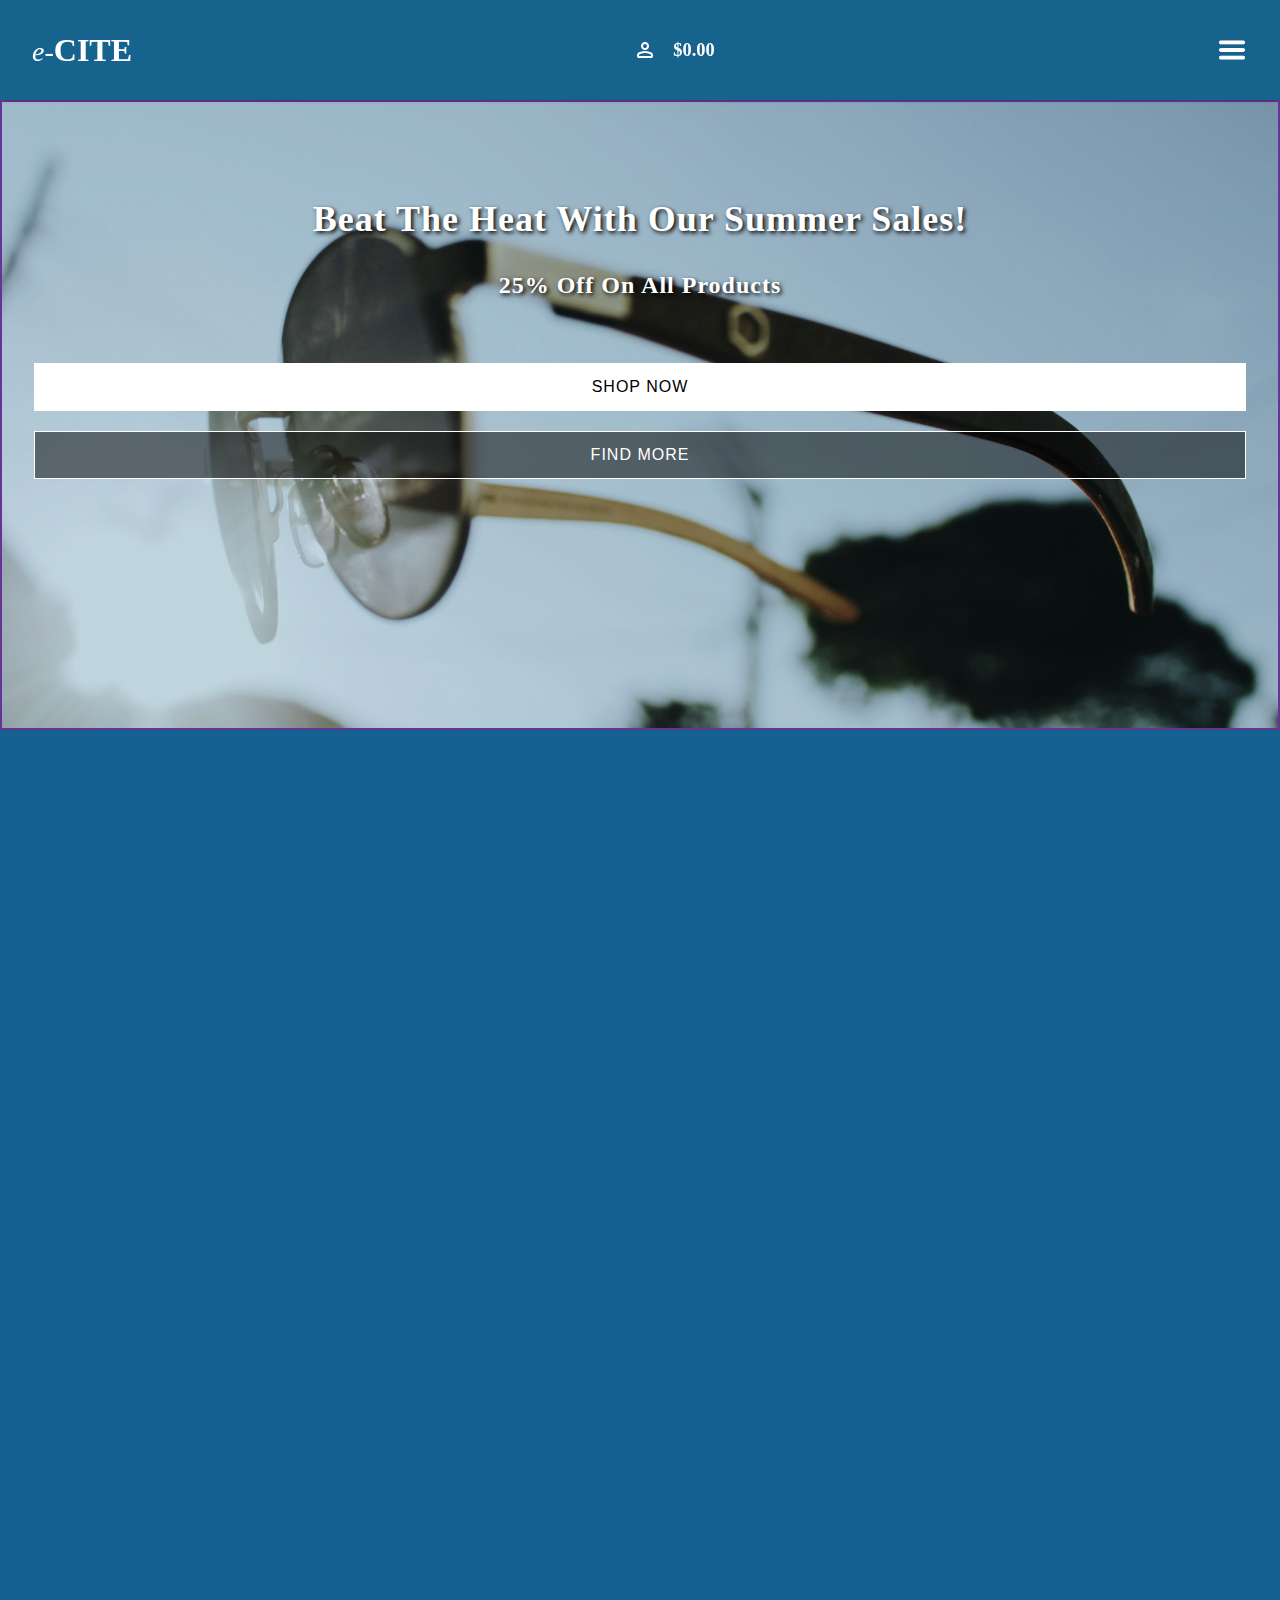
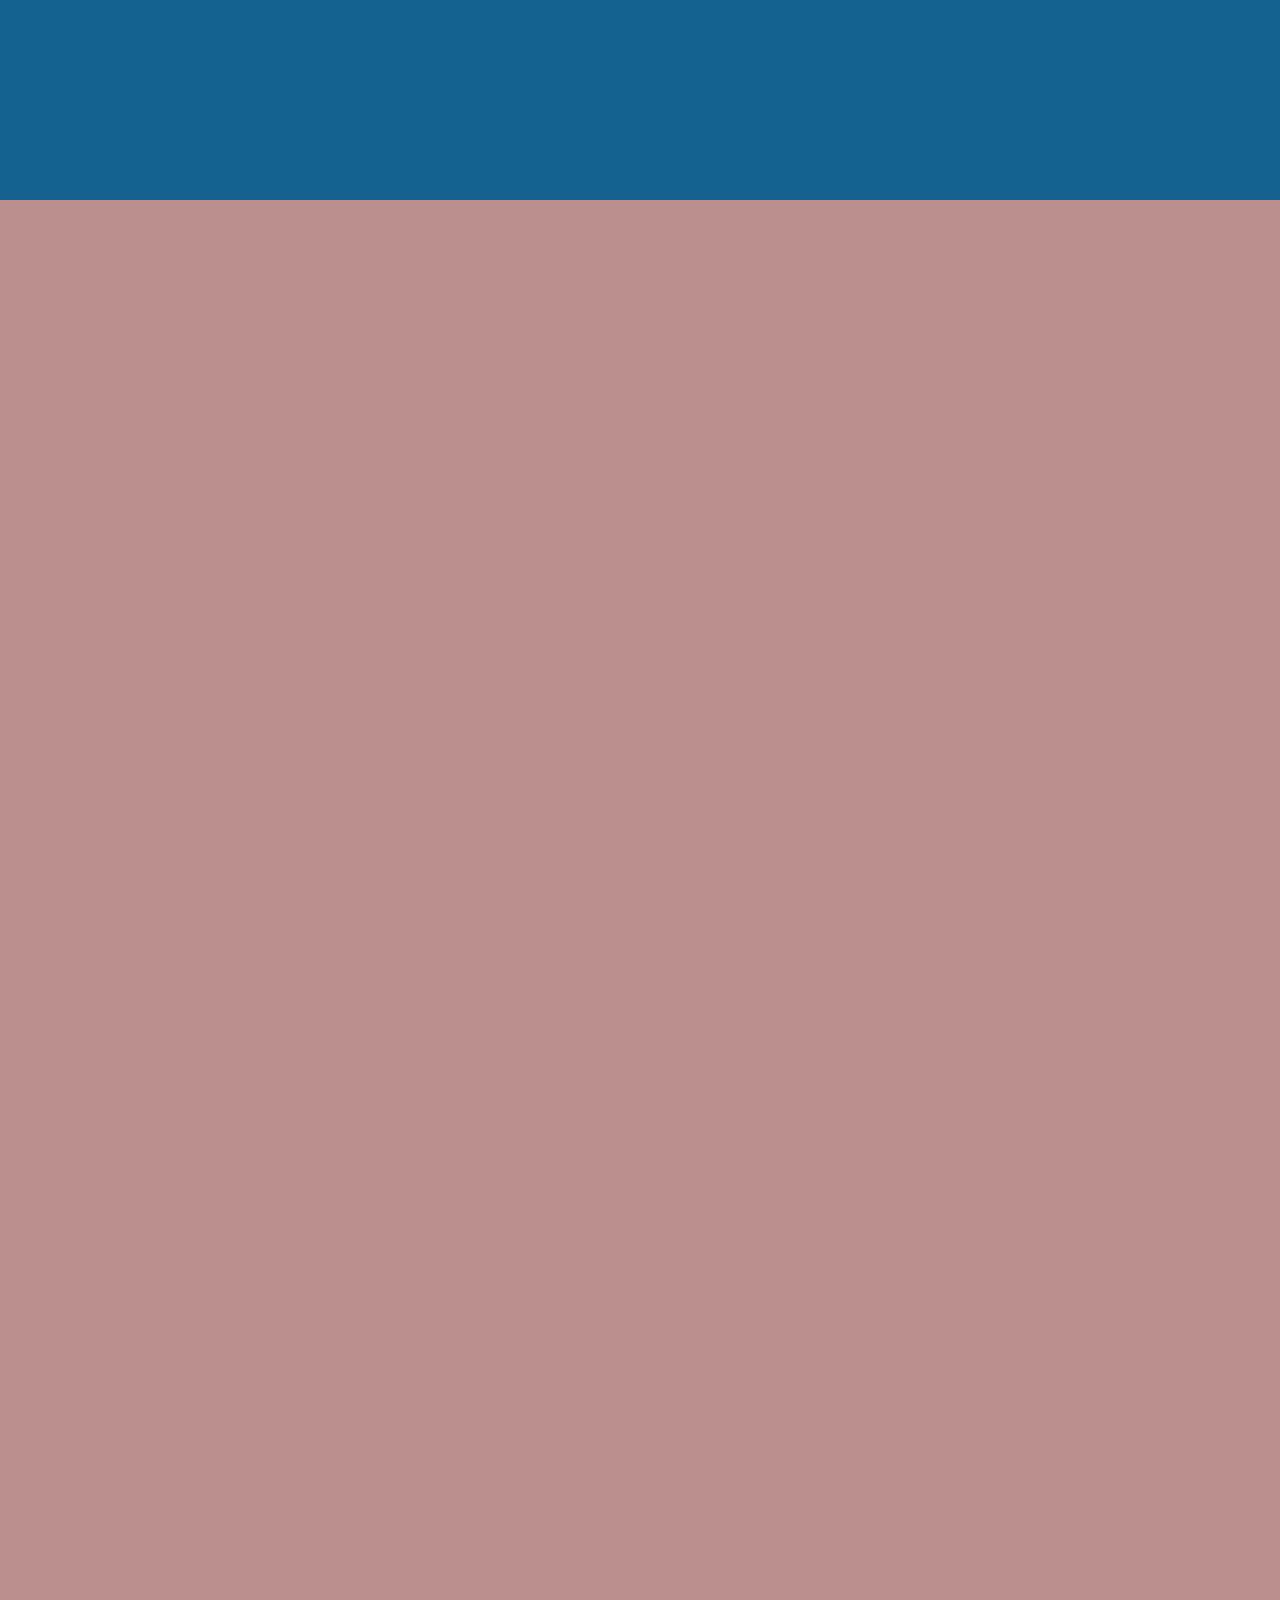
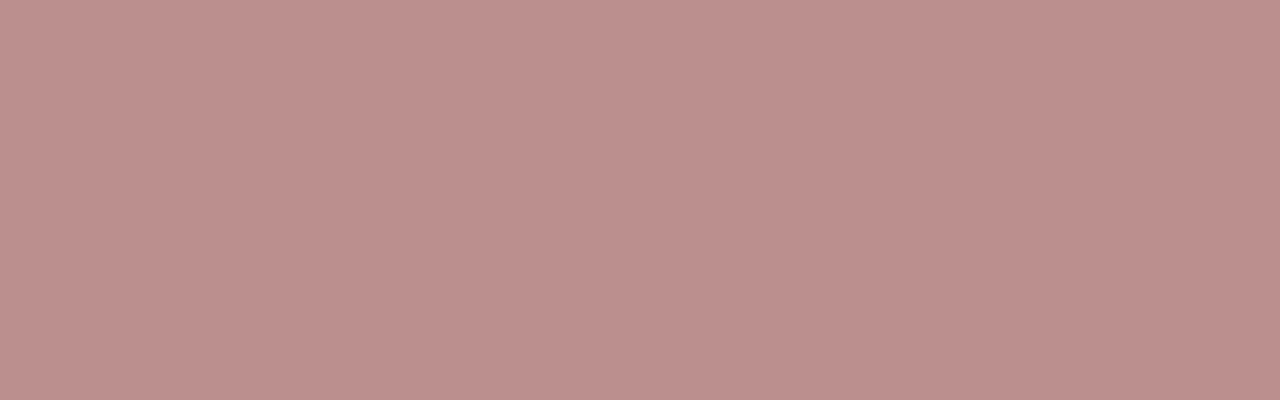
<file: index.html>
<!DOCTYPE html>
<html lang="en">
  <head>
    <meta charset="UTF-8" />
    <meta name="viewport" content="width=device-width, initial-scale=1.0" />
    <title>e-CITE</title>
    <link
      rel="stylesheet"
      href="https://fonts.googleapis.com/css2?family=Material+Symbols+Rounded:opsz,wght,FILL,GRAD@20..48,100..700,0..1,-50..200"
    />
    <link rel="stylesheet" href="./styles/index.css" />
    <script type="module" src="./js-files/index.js"></script>
  </head>
  <body>
    <main-header> </main-header>
    <main class="cls-wrapper">
      <section class="cls-sect-hero">
        <div class="cls-hero-txt">
          <h1>beat the heat with Our summer sales!</h1>
          <h2>25% off on all products</h2>
        </div>
        <div class="cls-hero-btns">
          <button type="button" id="id-shop-now">shop now</button>
          <button type="button" id="id-find-more">find more</button>
        </div>
      </section>
      <section class="trial"></section>
    </main>
  </body>
</html>
</file>
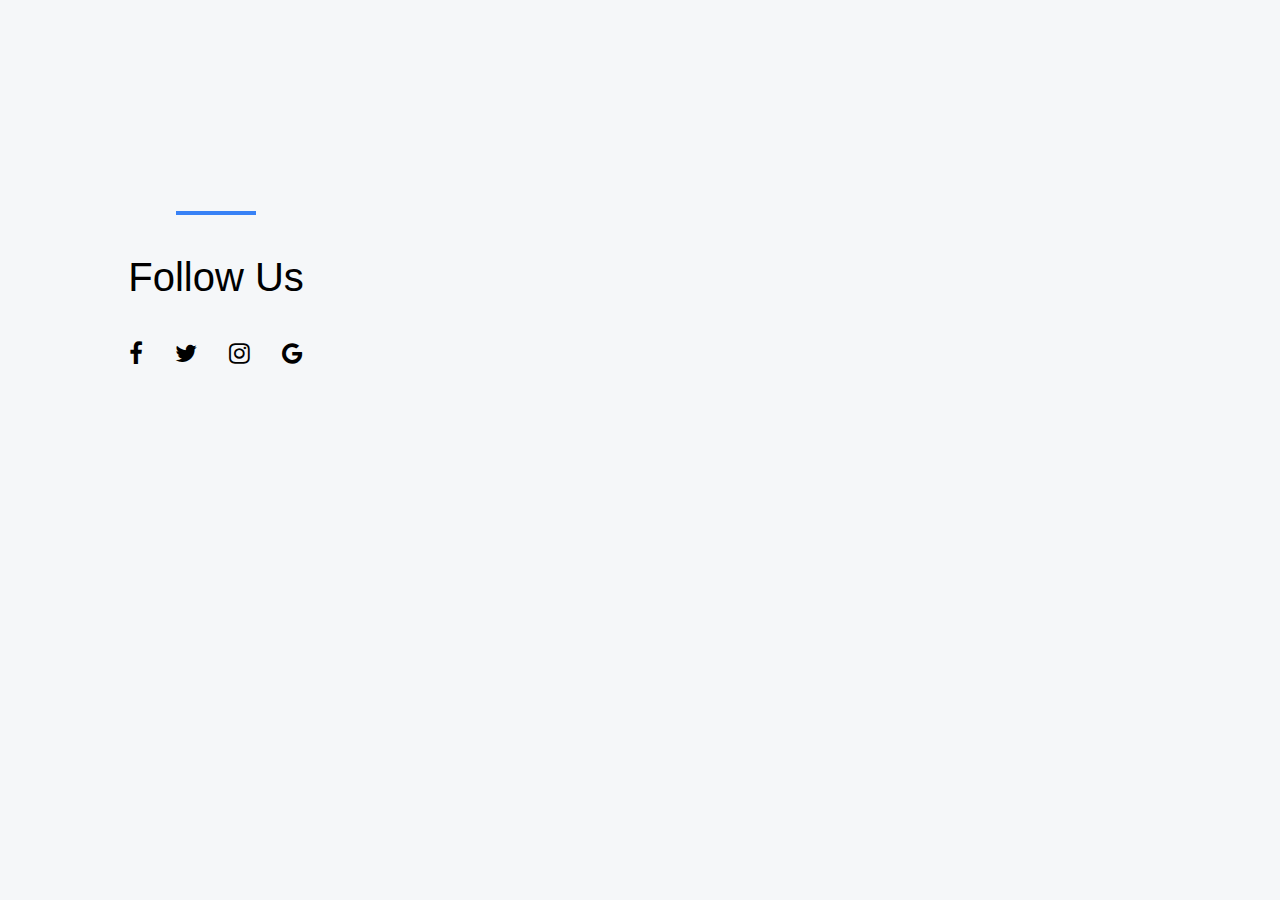
<file: about.html>
<!DOCTYPE html>
<html lang="en">
  <head>
    <meta charset="UTF-8" />
    <meta name="viewport" content="width=device-width, initial-scale=1.0" />
    <title>e-CITE</title>
    <link rel="stylesheet" href="./styles/shared.css">
    <link
      rel="stylesheet"
      href="https://fonts.googleapis.com/css2?family=Material+Symbols+Rounded:opsz,wght,FILL,GRAD@20..48,100..700,0..1,-50..200"
    />
    <link rel="stylesheet" href="./styles/product.css" />
    <link rel="stylesheet" href="./styles/about.css" />
  </head>
  <body>
    <main class="cls-main">
      <section class="cls-follow-section">
        <div class="cls-card-section">
          <hr class="cls-card-divider" />
          <h3 class="cls-card-section-title">Follow Us</h3>
          <ul class="cls-social-links">
            <li><a href="#" class="fa fa-facebook"></a></li>
            <li><a href="#" class="fa fa-twitter"></a></li>
            <li><a href="#" class="fa fa-instagram"></a></li>
            <li><a href="#" class="fa fa-google"></a></li>
          </ul>
        </div>
      </section>
    </main>
  </body>
</html>
</file>
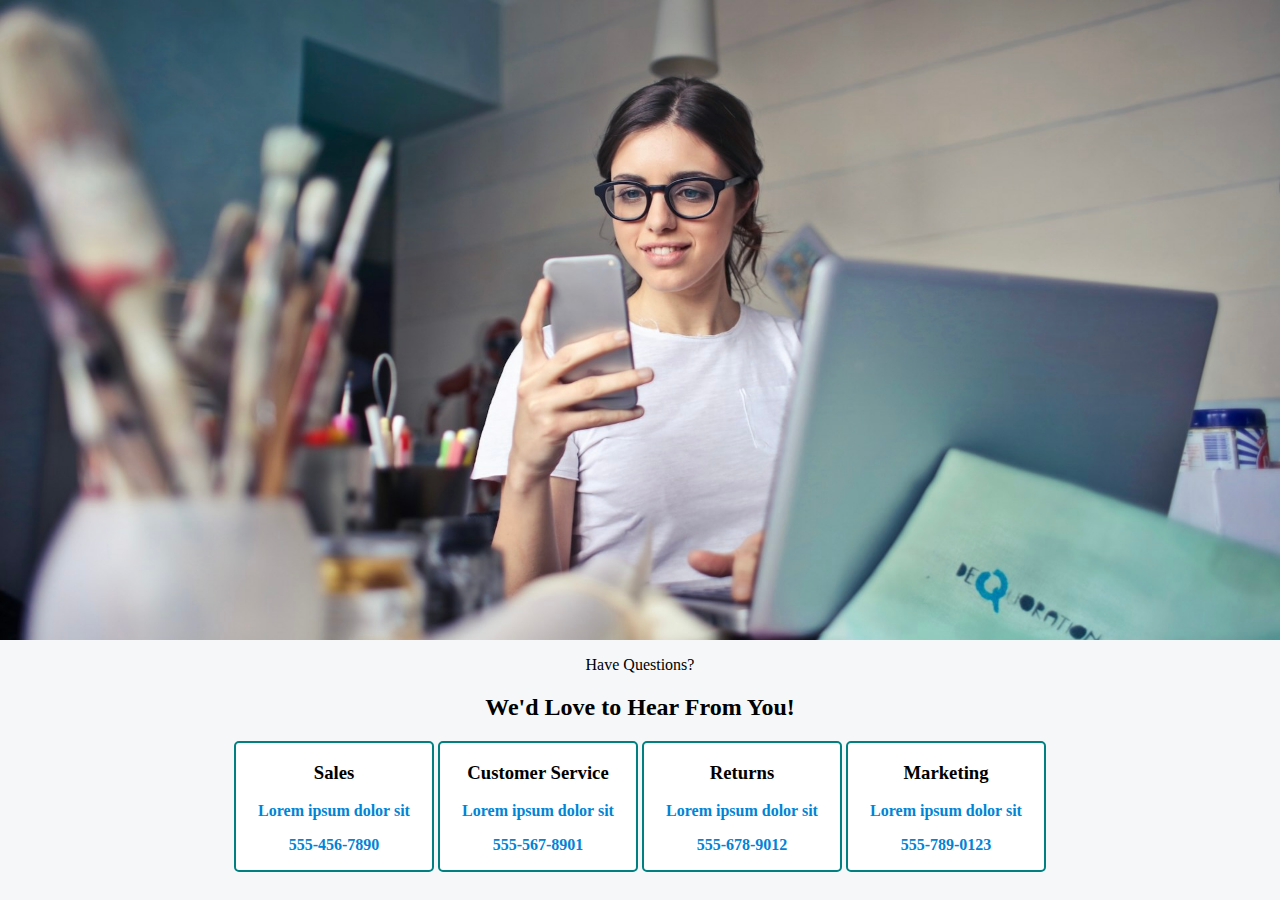
<file: contact.html>
<!DOCTYPE html>
<html lang="en">
  <head>
    <meta charset="UTF-8" />
    <meta name="viewport" content="width=device-width, initial-scale=1.0" />
    <link rel="stylesheet" href="styles/contact.css" />
    <title>Contact Us</title>
  </head>
  <body>
    <header>
      <div class="cls-image-container">
        <img src="assets/contact.jpeg" alt="Woman Using Phone" />
      </div>

      <p>Have Questions?</p>
      <h2>We'd Love to Hear From You!</h2>
    </header>
    <main>
      <section>
        <div class="cls-department">
          <h3>Sales</h3>
          <p class="cls-description">Lorem ipsum dolor sit</p>
          <p>555-456-7890</p>
        </div>
        <div class="cls-department">
          <h3>Customer Service</h3>
          <p class="cls-description">Lorem ipsum dolor sit</p>

          <p>555-567-8901</p>
        </div>
        <div class="cls-department">
          <h3>Returns</h3>
          <p class="cls-description">Lorem ipsum dolor sit</p>
          <p>555-678-9012</p>
        </div>
        <div class="cls-department">
          <h3>Marketing</h3>
          <p class="cls-description">Lorem ipsum dolor sit</p>
          <p>555-789-0123</p>
        </div>
      </section>
    </main>
  </body>
</html>
</file>
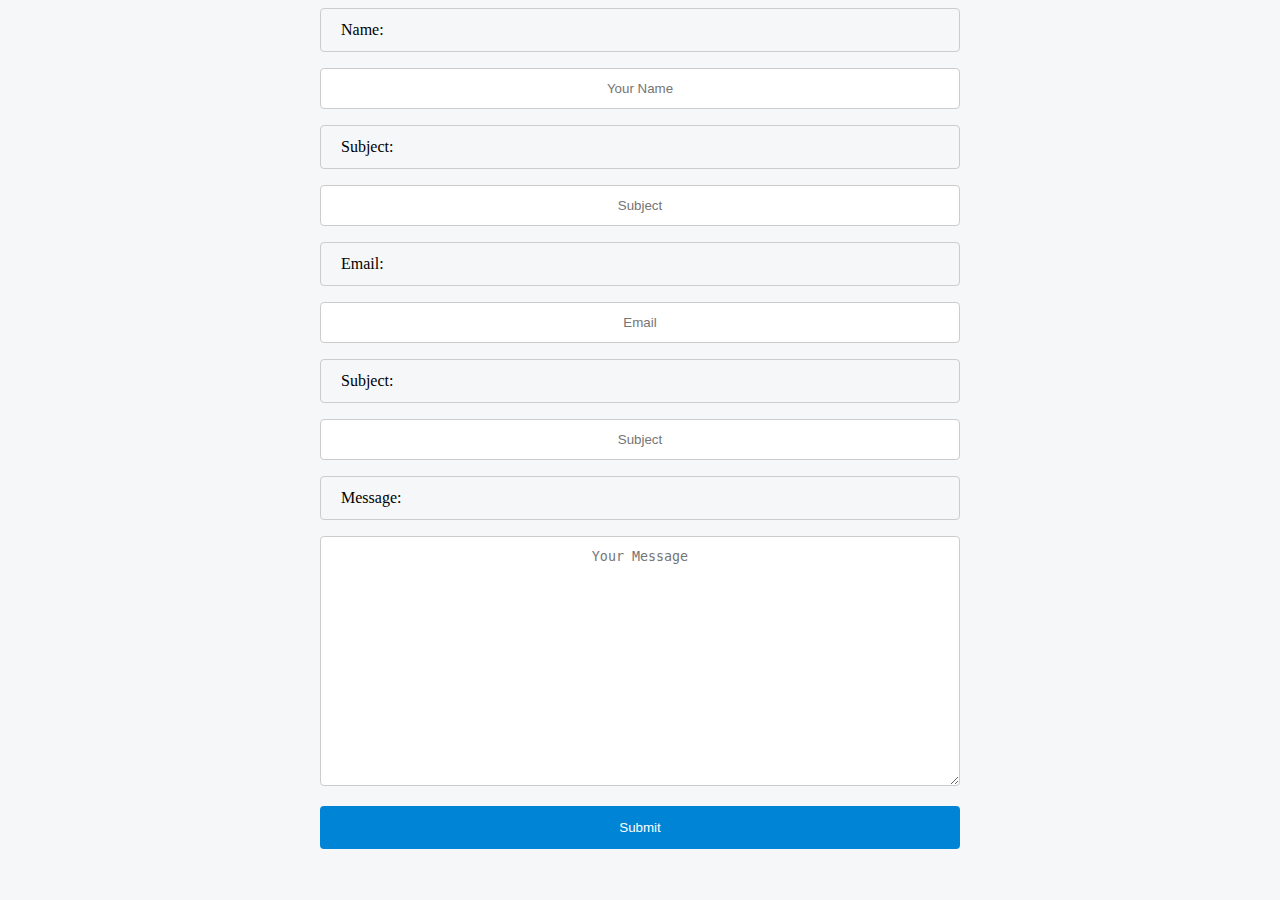
<file: form.html>
<!DOCTYPE html>
<html lang="en">
  <head>
    <meta charset="UTF-8" />
    <meta name="viewport" content="width=device-width, initial-scale=1.0" />
    <link rel="stylesheet" href="styles/contact.css" />
    <title>Contact Form</title>
  </head>
  <body>
    <div class="cls-form-container">
      <form>
        <label for="name">Name:</label>
        <input
          type="text"
          id="id-name"
          class="cls-name"
          name="name"
          placeholder="Your Name"
        />

        <label for="subject">Subject:</label>
        <input
          type="text"
          id="id-subject"
          class="cls-subject"
          name="subject"
          placeholder="Subject"
        />
        <label for="email">Email:</label>
        <input
          type="text"
          id="id-email"
          class="cls-email"
          name="email"
          placeholder="Email"
        />
        <label for="subject">Subject:</label>
        <input
          type="text"
          id="id-subject"
          class="cls-subject"
          name="subject"
          placeholder="Subject"
        />
        <label for="message">Message:</label>
        <textarea
          id="id-message"
          class="cls-message"
          name="message"
          placeholder="Your Message"
          style="height: 250px"
        ></textarea>
        <input type="submit" value="Submit" />
      </form>
    </div>
  </body>
</html>
</file>
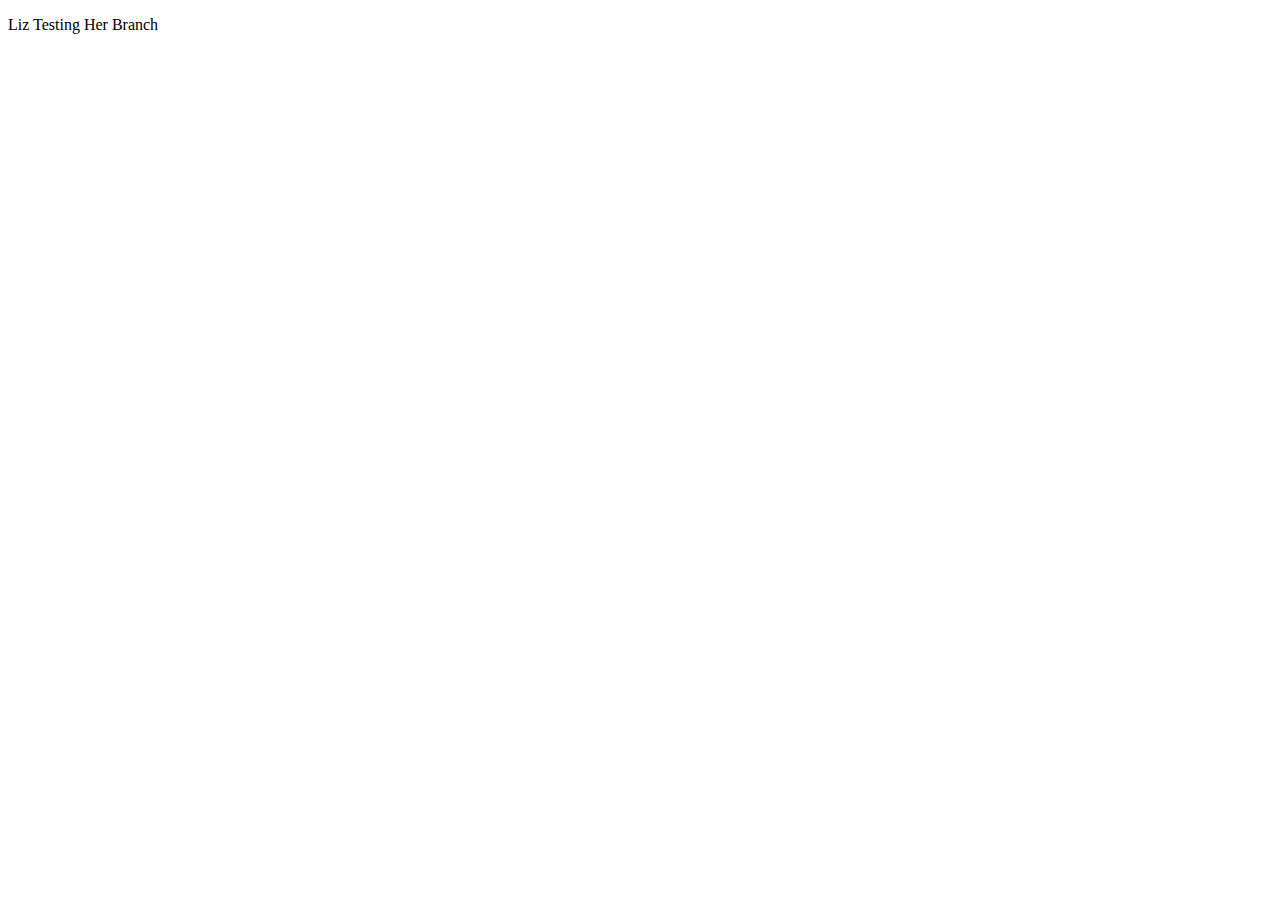
<file: liz.html>
<!DOCTYPE html>
<html lang="en">
  <head>
    <meta charset="UTF-8" />
    <meta name="viewport" content="width=device-width, initial-scale=1.0" />
    <title>Document</title>
  </head>
  <body>
    <p>Liz Testing Her Branch</p>
  </body>
</html>
</file>
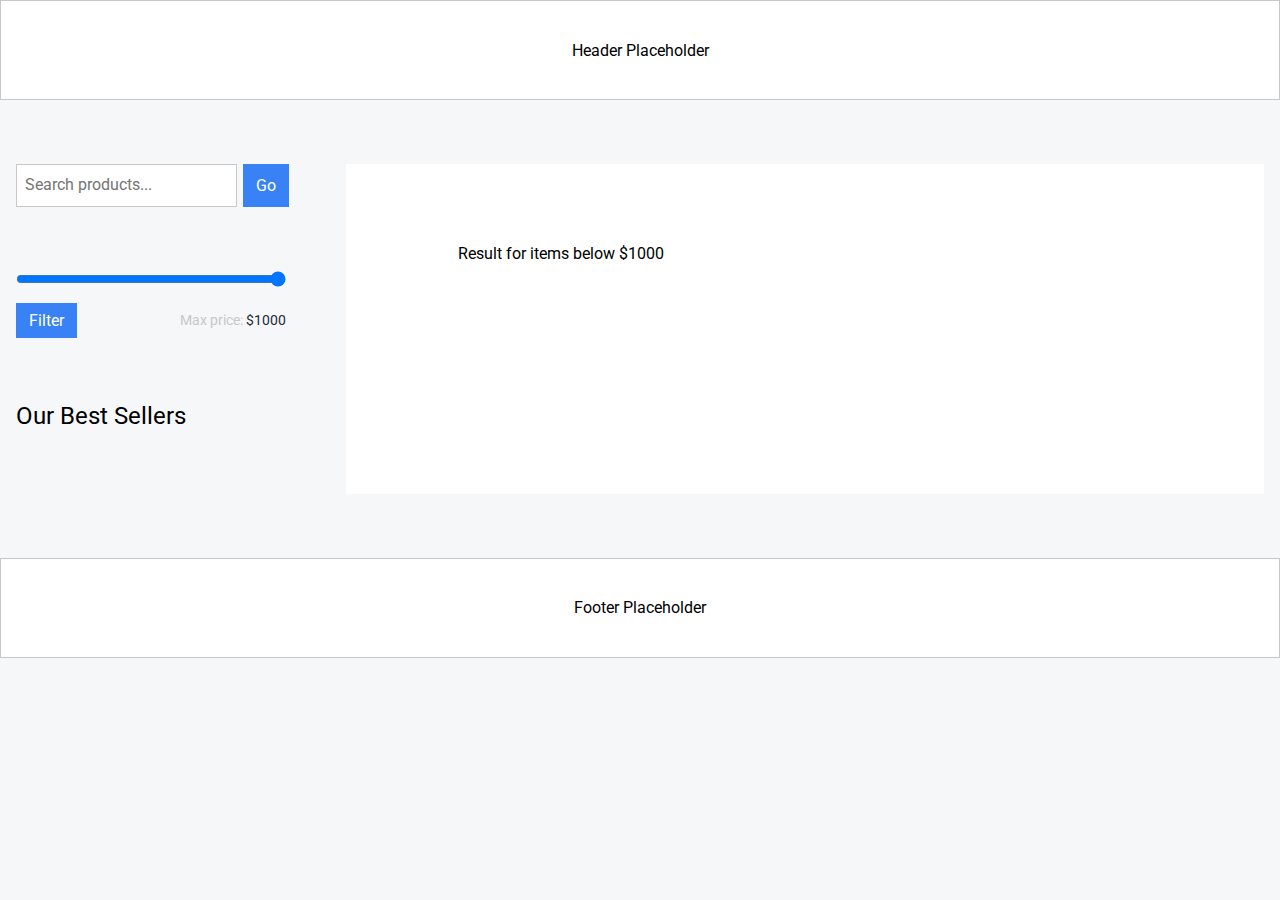
<file: product.html>
<!DOCTYPE html>
<html lang="en">
  <head>
    <meta charset="UTF-8" />
    <meta name="viewport" content="width=device-width, initial-scale=1.0" />
    <link rel="stylesheet" href="./styles/product.css" />
    <title>CITE e-commerce</title>
    <script src="./scripts/product.js" defer></script>
  </head>
  <body>
    <header class="cls-header">Header Placeholder</header>
    <main class="cls-main">
      <aside class="cls-aside">
        <div class="cls-filter-block">
          <div class="cls-filter-search">
            <input type="text" placeholder="Search products..." id="id-filter-search-text"/>
            <button class="cls-standard-button" id="id-filter-search-btn">Go</button>
          </div>
        </div>
        <div class="cls-filter-block">
          <input type="range" min="0" max="1000" value="1000" step="10" class="cls-filter-slider" id="id-filter-slider">
          <div class="cls-filter-max-price">
            <button class="cls-standard-button" id="id-btn-filter">Filter</button><span>Max price: <span id="id-label-slider">$1000</span></span>
          </div>
        </div>
        <div class="cls-filter-block">
          <ul id="id-filter-category-list">
          </ul>
        </div>
        <div class="cls-filter-block">
          <h3 class="cls-filter-title">Our Best Sellers</h3>

          <ul class="cls-mini-product-card-list">
          </ul>
        </div>
      </aside>
      <section class="cls-section">
        <h3 id="id-result-count">Showing 1-12 of 31 results</h3>
        <ul class="cls-product-card-list">
        </ul>
      </section>
    </main>
    <footer class="cls-footer">Footer Placeholder</footer>
  </body>
</html>
</file>
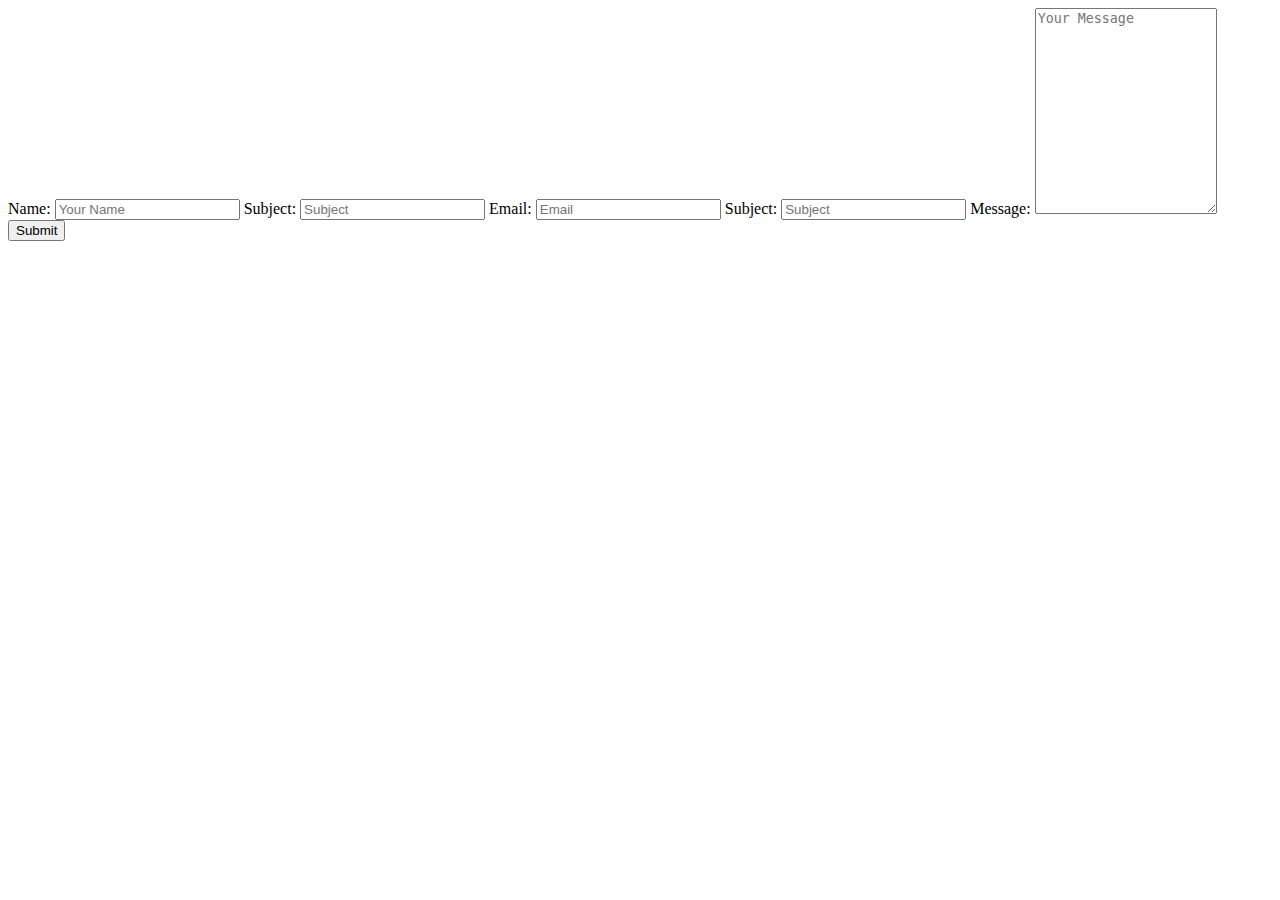
<file: styles/form.html>
<!DOCTYPE html>
<html lang="en">
  <head>
    <meta charset="UTF-8" />
    <meta name="viewport" content="width=device-width, initial-scale=1.0" />
    <title>Document</title>
  </head>
  <body>
    <div class="cls-form-container">
      <form>
        <label for="name">Name:</label>
        <input
          type="text"
          id="id-name"
          class="cls-name"
          name="name"
          placeholder="Your Name"
        />
        <label for="subject">Subject:</label>
        <input
          type="text"
          id="id-subject"
          class="cls-subject"
          name="subject"
          placeholder="Subject"
        />
        <label for="email">Email:</label>
        <input
          type="text"
          id="id-email"
          class="cls-email"
          name="email"
          placeholder="Email"
        />
        <label for="subject">Subject:</label>
        <input
          type="text"
          id="id-subject"
          class="cls-subject"
          name="subject"
          placeholder="Subject"
        />
        <label for="message">Message:</label>
        <textarea
          id="id-message"
          class="cls-message"
          name="message"
          placeholder="Your Message"
          style="height: 200px"
        ></textarea>
        <input type="submit" value="Submit" />
      </form>
    </div>
  </body>
</html>
</file>
<file: styles/index.css>
@import "shared.css";

.cls-main-header {
  /* position: relative; */
  /* background-color: rgba(255, 255, 255, 0.125); */
  /* color: var(--white); */
}

.cls-nav-sect-link span {
  /* color: var(--white); */
}

.cls-wrapper {
  width: 100%;
  position: relative;
  top: 0;
  background-color: var(--sapphire-blue-2);

  .cls-sect-hero {
    border: 2px solid rebeccapurple;
    position: absolute;
    top: 0;
    min-height: 70vh;
    width: inherit;
    margin: 100px 0 0;
    padding: 0 32px;
    background: rgba(21, 98, 144, 0.25)
      url(/assests/images/jpgsamp/felipepelaquim.jpg) no-repeat fixed 10% 100%;
    background-blend-mode: darken;
    background-size: cover;
    display: flex;
    flex-flow: column;
    align-items: center;
    gap: 48px;
    letter-spacing: 1px;

    .cls-hero-txt {
      margin-top: 80px;
      padding: 16px;
      color: var(--white);
      text-align: center;
      text-transform: capitalize;

      h1,
      h2 {
        text-shadow: 2px 2px 4px var(--black);
      }

      h1 {
        font-size: 2.25rem;
        margin-bottom: 32px;
      }

      h2 {
        font-size: 1.5rem;
      }
    }
    .cls-hero-btns {
      width: 100%;
      display: flex;
      flex-flow: column nowrap;
      gap: 20px;

      button {
        outline: none;
        border: none;
        font-size: 1rem;
        font-weight: 500;
        height: 48px;
        letter-spacing: 1px;
        text-transform: uppercase;
        cursor: pointer;
        transition: 0.3s ease-in-out;
      }

      #id-shop-now {
        background: var(--white);
        color: var(--black);

        &:focus,
        &:hover {
          color: var(--white);
          background: var(--black);
        }
      }

      #id-find-more {
        background: transparent;
        background-color: rgba(0, 0, 0, 0.5);
        border: 1px solid var(--white);
        color: var(--white);

        &:focus,
        &:hover {
          color: var(--black);
          background: var(--white);
        }
      }
    }
  }
}

.trial {
  position: relative;
  top: 200vh;
  background-color: rosybrown;
  height: 200vh;
}
</file>
<file: styles/shared.css>
*,
*::before,
*::after {
  box-sizing: border-box;
  margin: 0;
  padding: 0;
}

:root {
  /* colors */
  --sapphire-blue: #16648e;
  --sapphire-blue-2: #156290;
  --black: #000;
  --white: #fff;
  --chinese-silver: #c8c8c8;
  --lighter-grey: #f5f7f9;

  --dark: #1f2937;
  --light-blue: #3882f6;
  --grey: #e5e7eb;
}

html {
  font-size: 100%;
  scroll-behavior: smooth;
}

body {
  position: relative;
  background-color: var(--white);
  /* position: relative; */
}

a {
  text-decoration: none;
}

ul,
li {
  list-style-type: none;
}

.cls-main-header {
  position: fixed;
  top: 0;
  background-color: rgba(22, 100, 142, 0.95);
  color: var(--white);
  height: 100px;
  width: 100%;
  box-shadow: 0 2px 4px -3px var(--dark);
  z-index: 999;
  padding: 0 32px;
}

.cls-logo {
  cursor: pointer;
  display: flex;
}

#id-upper {
  gap: 2px;
  font-size: 2rem;
  font-weight: 800;
}

#id-small {
  font-size: 1.75rem;
  font-weight: 500;
  font-style: italic;
}

#id-check {
  display: none;
}

.cls-check {
  order: 1;
  cursor: pointer;
  transition: all 0.3s ease-in-out;
}
.cls-check span {
  font-size: 2rem;
  font-weight: 900;
}

#id-menu {
  display: block;
}

#id-close {
  display: none;
}

.cls-navbar,
.cls-nav-sect {
  display: flex;
  align-items: center;
}

.cls-nav-sect {
  /* background-color: yellow; */
  height: 100%;
  gap: 16px;
  font-size: 1.15rem;
  font-weight: 700;
}

.cls-nav-sect-link span {
  /* background-color: yellowgreen; */
  /* height: 100%; */
  line-height: 100px;
  color: var(--white);
  font-size: 1.5rem;
}

p {
  /* background-color: turquoise; */
  line-height: 100px;
}

.cls-navbar {
  /* background-color: red; */
  height: 100%;
  justify-content: space-between;
  overflow: hidden;
}

.cls-nav-list {
  /* background-color: var(--sapphire-blue); */
  background-color: rgba(22, 100, 142, 0.95);

  padding: 32px 32px;
  width: 80%;
  min-height: 100vh;
  position: fixed;
  top: 100px;
  right: -200%;
  transition: all 0.3s ease-in-out;
}
.cls-nav-item {
  height: 36px;
  line-height: 36px;
  margin-bottom: 32px;
}
.cls-nav-link {
  display: block;
  height: 100%;
  color: var(--white);
  font-size: 1.15rem;
  padding: 0 16px;
  transition: 0.3s ease-in;
}

.cls-nav-link:hover {
  color: var(--sapphire-blue);
  background: var(--white);
}

#id-check:checked ~ .cls-nav-list {
  right: 0;
}
</file>
<file: styles/product.css>
@import url('https://fonts.googleapis.com/css2?family=Roboto:wght@400;700&display=swap');
@import url("./shared.css");

* {
  font: inherit;
}

body {
  font-family: "Roboto", sans-serif;
  background-color: var(--lighter-grey);
}

a {
  color: inherit;
  cursor: pointer;
}

a:hover {
  text-decoration: underline;
  color: var(--light-blue);
}
/******************************************/

.cls-header,
.cls-footer {
  height: 100px;
  width: 100%;
  background-color: var(--white);
  display: flex;
  justify-content: center;
  align-items: center;
  border: 1px solid var(--chinese-silver);
}

.cls-main {
  display: flex;
  flex-direction: column-reverse;
  margin: 0 auto;
  padding: 1rem;
}

.cls-aside {
  flex-shrink: 0;
  padding-top: 1rem;
}

.cls-filter-block {
  margin-bottom: 4rem;
}

.cls-filter-title {
  font-size: 1.5rem;
  font-weight: 400;
  margin-bottom: 1rem;
}

.cls-filter-category-option {
  padding: 2px 0;
  font-size: 1rem;
  margin-bottom: 0.7rem;
  color: var(--dark);
}

.cls-filter-search {
  display: flex;
}

.cls-filter-search > input {
  border: 1px solid var(--chinese-silver);
  flex-grow: 1;
  line-height: 1.8;
  padding: 6px 8px;
  border-radius: 0;
  margin-right: 6px;
}
.cls-standard-button {
  padding: 0 0.8rem;
  background-color: var(--light-blue);
  color: white;
  align-self: stretch;
  cursor: pointer;
  border: 0;
}

.cls-filter-slider {
  width: 100%;
  margin-bottom: 1rem;
}

.cls-filter-max-price {
  display: flex;
  justify-content: space-between;
  align-items: center;
  height: 35px;
}

.cls-filter-max-price span {
  font-size: 0.9rem;
  color: var(--chinese-silver);
}

.cls-filter-max-price #id-label-slider {
  color: var(--dark)
}

.cls-section {
  background-color: var(--white);
  padding: 2rem 1rem 0;
  flex-grow: 1;
}

#id-result-count {
  margin-bottom: 2rem;
}

.cls-product-card-list {
  display: flex;
  flex-wrap: wrap;
  gap: 20px;
}

.cls-product-card {
  width: calc((100% - 20px) / 2);
  display: flex;
  flex-direction: column;
  margin-bottom: 1rem;
}

.cls-product-image {
  border: 2px solid var(--lighter-grey);
}

.cls-product-card .cls-product-image {
  width: 100%;
  aspect-ratio: 1;
  margin-bottom: 0.8rem;
}
.cls-product-card .cls-product-name {
  font-size: 1.2rem;
  font-weight: 700;
  margin-bottom: 0.5rem;
}
.cls-product-card .cls-product-category {
  font-size: 0.9rem;
  font-weight: 400;
  margin-bottom: 0.5rem;
  color: var(--chinese-silver);
  display: block;
}
.cls-product-card .cls-product-price {
  font-size: 0.9rem;
  font-weight: 700;
  margin-bottom: 0.5rem;
}

.cls-mini-product-card {
  display: flex;
  gap: 10px;
  justify-content: flex-start;
  align-items: center;
  border-bottom: 1px solid var(--grey);
  padding: 1rem 0;
}

.cls-mini-product-card:last-of-type {
  border: 0;
}

.cls-mini-product-card .cls-product-image {
  width: 64px;
  aspect-ratio: 1;
}
.cls-mini-product-card .cls-product-name {
  font-size: 1.2rem;
  font-weight: 400;
  margin-bottom: 0.5rem;
}
.cls-mini-product-card .cls-product-category {
  display: none;
}
.cls-mini-product-card .cls-product-price {
  font-size: 0.9rem;
  font-weight: 400;
  margin-bottom: 0.5rem;
}


/* Medium devices (landscape tablets, 768px and up) */
@media only screen and (min-width: 600px) {
  .cls-product-card {
    width: calc((100% - 40px) / 3);
  }

  .cls-section {
    padding: 2rem 1rem 0;
  }

}

/* Large devices (laptops/desktops, 992px and up) */
@media only screen and (min-width: 992px) {
  .cls-main {
    flex-direction: row;
    max-width: 1360px;
    padding: 4rem 1rem;
  }

  .cls-aside {
    width: 330px;
    padding-right: 60px;
    padding-top: 0;
  }

  .cls-section {
    padding: 5rem 7rem;
  }

}
</file>
<file: styles/contact.css>
:root {
  --blue: #0084d6;
  --bg: #f5f7f9;
}

* {
  box-sizing: border-box;
}

body {
  margin: 0;
  padding: 0;
  text-align: center;
  background-color: var(--bg);
}

.cls-image-container {
  width: 100%;
}

.cls-image-container img {
  display: block;
  width: 100%;
  height: 40rem;
}

.cls-department {
  display: inline-block;
  width: 200px;
  background-color: white;
  border: 2px solid teal;
  border-radius: 5px;
}

.cls-department:hover {
  box-shadow: 10px 10px 5px lightblue;
}

.cls-department p {
  color: var(--blue);
  font-weight: bold;
}

.cls-description {
  color: black;
}

legend,
[type='text'],
input[placeholder='*'],
label,
textarea {
  width: 50%;
  padding: 12px 20px;
  margin: 8px 0;
  display: inline-block;
  justify-content: left;
  text-align: center;
  border: 1px solid #ccc;
  border-radius: 4px;
  box-sizing: border-box;
}

label {
  text-align: left;
}

input[type='submit'] {
  width: 50%;
  background-color: var(--blue);
  color: white;
  padding: 14px 20px;
  margin: 8px 0;
  border: none;
  border-radius: 4px;
  cursor: pointer;
}

input[type='submit']:hover {
  background-color: #08314a;
}
</file>
<file: styles/about.css>
@import url("https://cdnjs.cloudflare.com/ajax/libs/font-awesome/4.7.0/css/font-awesome.min.css");

* {
  font-family: Arial, Helvetica, sans-serif;
}

.cls-follow-section {
  padding: 3rem;
  background-image: url("https://images.unsplash.com/photo-1603190287605-e6ade32fa852?q=80&w=2070&auto=format&fit=crop&ixlib=rb-4.0.3&ixid=M3wxMjA3fDB8MHxwaG90by1wYWdlfHx8fGVufDB8fHx8fA%3D%3D");
  background-position: center center;
  background-repeat: no-repeat;
  background-size: cover;
  position: relative;
  background-attachment: fixed;
}

.cls-follow-section::after {
  content: 'after';
  background-color: var(--black);
  position: absolute;
  left: 0;
  top: 0;
  bottom: 0;
  right: 0;
  opacity: 0.4;
  z-index: 0;
}

.cls-card-section {
  margin: 0 auto;
  height: 100%;
  width: 100%;
  background-color: var( --lighter-grey);
  padding: 2rem;
  position: relative;
  z-index: 1;
  display: flex;
  flex-direction: column;
  justify-content: center;
  align-items: center;
  gap: 2.5rem;
}

.cls-card-divider {
  width: 5rem;
  border: 0;
  border-top: 4px solid var(--light-blue);
}

.cls-card-section-title {
  font-size: 2.5rem;
}

.cls-social-links {
  display: flex;
  gap: 2rem;
  font-size: 1.5rem;
}

.cls-social-links a {
  color: inherit;
}

.cls-social-links a:hover {
  color: var(--light-blue)
}

/* Medium devices (landscape tablets, 768px and up) */
@media only screen and (min-width: 600px) {
  .cls-card-section {
    width: 400px;
    min-height: 450px;
  }
  .cls-follow-section {
    padding: 0;
  }
}

/* Large devices (laptops/desktops, 992px and up) */
@media only screen and (min-width: 992px) {

}
</file>
